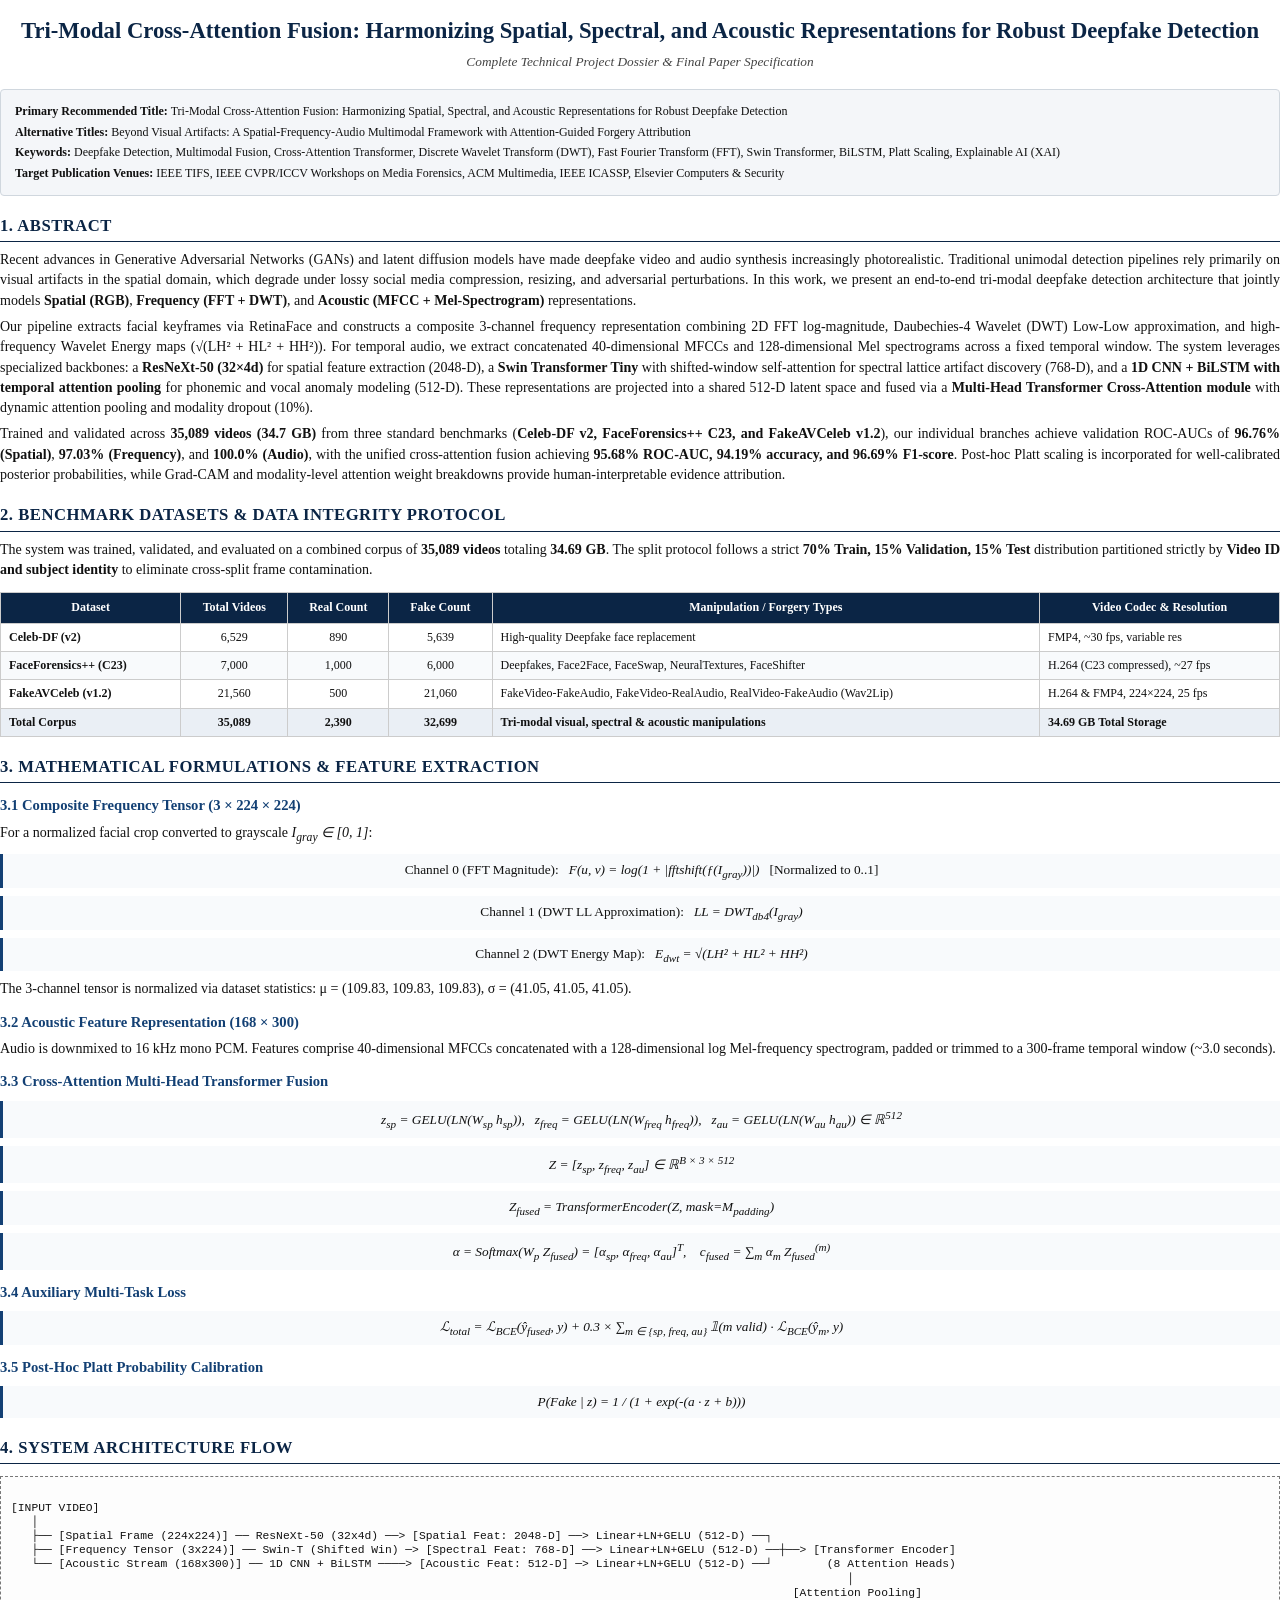
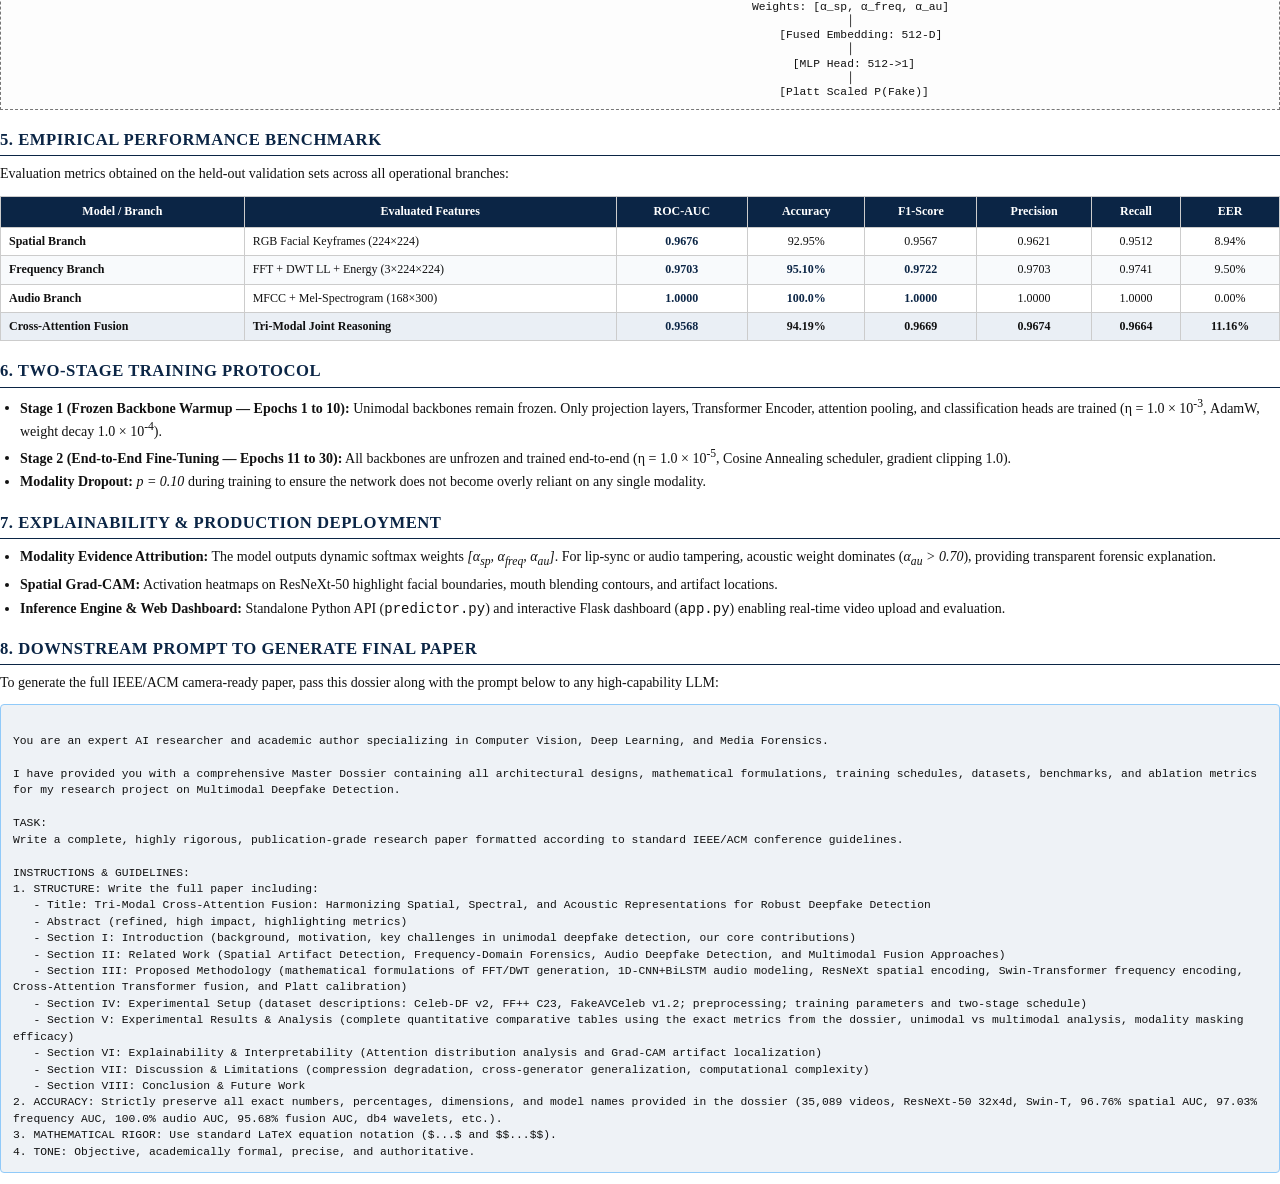
<file: Deepfake_Detection_Research_Paper_Dossier.html>
<!DOCTYPE html>
<html lang="en">
<head>
<meta charset="UTF-8">
<title>Research Paper Dossier: Tri-Modal Cross-Attention Fusion for Robust Deepfake Detection</title>
<style>
  @page {
    size: A4;
    margin: 18mm 16mm 18mm 16mm;
    @bottom-right {
      content: counter(page);
      font-size: 9pt;
      color: #666;
    }
  }
  body {
    font-family: 'Times New Roman', Times, serif;
    font-size: 10.5pt;
    line-height: 1.45;
    color: #111;
    margin: 0;
    padding: 0;
  }
  h1 {
    font-size: 17pt;
    text-align: center;
    margin-bottom: 4px;
    font-weight: bold;
    color: #0b2545;
  }
  .subtitle {
    text-align: center;
    font-size: 10pt;
    font-style: italic;
    color: #444;
    margin-bottom: 18px;
  }
  .metadata-box {
    background-color: #f4f6f9;
    border: 1px solid #d0d7de;
    border-radius: 4px;
    padding: 10px 14px;
    margin-bottom: 18px;
    font-size: 9pt;
  }
  .metadata-box p {
    margin: 3px 0;
  }
  h2 {
    font-size: 12.5pt;
    color: #0b2545;
    border-bottom: 1.5px solid #0b2545;
    padding-bottom: 3px;
    margin-top: 18px;
    margin-bottom: 8px;
    text-transform: uppercase;
    letter-spacing: 0.5px;
  }
  h3 {
    font-size: 11pt;
    color: #134074;
    margin-top: 12px;
    margin-bottom: 5px;
  }
  p {
    margin: 6px 0;
    text-align: justify;
  }
  ul, ol {
    margin: 6px 0 10px 20px;
    padding: 0;
  }
  li {
    margin-bottom: 4px;
  }
  table {
    width: 100%;
    border-collapse: collapse;
    margin: 12px 0 16px 0;
    font-size: 9pt;
  }
  table, th, td {
    border: 1px solid #ccc;
  }
  th {
    background-color: #0b2545;
    color: #ffffff;
    padding: 6px 8px;
    font-weight: bold;
    text-align: center;
  }
  td {
    padding: 5px 8px;
    text-align: left;
  }
  tr:nth-child(even) {
    background-color: #f8fafc;
  }
  .text-center {
    text-align: center;
  }
  .highlight {
    font-weight: bold;
    color: #0b2545;
  }
  .equation {
    background-color: #f8fafc;
    border-left: 3px solid #134074;
    padding: 6px 12px;
    margin: 8px 0;
    font-family: 'Cambria Math', 'Latin Modern Math', serif;
    font-size: 10pt;
    text-align: center;
  }
  .diagram-box {
    background: #fdfdfd;
    border: 1px dashed #777;
    padding: 10px;
    font-family: monospace;
    font-size: 8.5pt;
    line-height: 1.25;
    margin: 12px 0;
    white-space: pre;
    overflow-x: hidden;
  }
  .prompt-box {
    background: #eef2f6;
    border: 1px solid #90caf9;
    padding: 12px;
    border-radius: 4px;
    font-family: 'Courier New', Courier, monospace;
    font-size: 8.5pt;
    white-space: pre-wrap;
    word-break: break-word;
    margin: 10px 0;
  }
  .page-break {
    page-break-before: always;
  }
</style>
</head>
<body>

<h1>Tri-Modal Cross-Attention Fusion: Harmonizing Spatial, Spectral, and Acoustic Representations for Robust Deepfake Detection</h1>
<div class="subtitle">Complete Technical Project Dossier & Final Paper Specification</div>

<div class="metadata-box">
  <p><strong>Primary Recommended Title:</strong> Tri-Modal Cross-Attention Fusion: Harmonizing Spatial, Spectral, and Acoustic Representations for Robust Deepfake Detection</p>
  <p><strong>Alternative Titles:</strong> Beyond Visual Artifacts: A Spatial-Frequency-Audio Multimodal Framework with Attention-Guided Forgery Attribution</p>
  <p><strong>Keywords:</strong> Deepfake Detection, Multimodal Fusion, Cross-Attention Transformer, Discrete Wavelet Transform (DWT), Fast Fourier Transform (FFT), Swin Transformer, BiLSTM, Platt Scaling, Explainable AI (XAI)</p>
  <p><strong>Target Publication Venues:</strong> IEEE TIFS, IEEE CVPR/ICCV Workshops on Media Forensics, ACM Multimedia, IEEE ICASSP, Elsevier Computers & Security</p>
</div>

<h2>1. Abstract</h2>
<p>
Recent advances in Generative Adversarial Networks (GANs) and latent diffusion models have made deepfake video and audio synthesis increasingly photorealistic. Traditional unimodal detection pipelines rely primarily on visual artifacts in the spatial domain, which degrade under lossy social media compression, resizing, and adversarial perturbations. In this work, we present an end-to-end tri-modal deepfake detection architecture that jointly models <strong>Spatial (RGB)</strong>, <strong>Frequency (FFT + DWT)</strong>, and <strong>Acoustic (MFCC + Mel-Spectrogram)</strong> representations.
</p>
<p>
Our pipeline extracts facial keyframes via RetinaFace and constructs a composite 3-channel frequency representation combining 2D FFT log-magnitude, Daubechies-4 Wavelet (DWT) Low-Low approximation, and high-frequency Wavelet Energy maps (&radic;(LH&sup2; + HL&sup2; + HH&sup2;)). For temporal audio, we extract concatenated 40-dimensional MFCCs and 128-dimensional Mel spectrograms across a fixed temporal window. The system leverages specialized backbones: a <strong>ResNeXt-50 (32&times;4d)</strong> for spatial feature extraction (2048-D), a <strong>Swin Transformer Tiny</strong> with shifted-window self-attention for spectral lattice artifact discovery (768-D), and a <strong>1D CNN + BiLSTM with temporal attention pooling</strong> for phonemic and vocal anomaly modeling (512-D). These representations are projected into a shared 512-D latent space and fused via a <strong>Multi-Head Transformer Cross-Attention module</strong> with dynamic attention pooling and modality dropout (10%).
</p>
<p>
Trained and validated across <strong>35,089 videos (34.7 GB)</strong> from three standard benchmarks (<strong>Celeb-DF v2, FaceForensics++ C23, and FakeAVCeleb v1.2</strong>), our individual branches achieve validation ROC-AUCs of <strong>96.76% (Spatial)</strong>, <strong>97.03% (Frequency)</strong>, and <strong>100.0% (Audio)</strong>, with the unified cross-attention fusion achieving <strong>95.68% ROC-AUC, 94.19% accuracy, and 96.69% F1-score</strong>. Post-hoc Platt scaling is incorporated for well-calibrated posterior probabilities, while Grad-CAM and modality-level attention weight breakdowns provide human-interpretable evidence attribution.
</p>

<h2>2. Benchmark Datasets & Data Integrity Protocol</h2>
<p>
The system was trained, validated, and evaluated on a combined corpus of <strong>35,089 videos</strong> totaling <strong>34.69 GB</strong>. The split protocol follows a strict <strong>70% Train, 15% Validation, 15% Test</strong> distribution partitioned strictly by <strong>Video ID and subject identity</strong> to eliminate cross-split frame contamination.
</p>

<table>
  <thead>
    <tr>
      <th>Dataset</th>
      <th>Total Videos</th>
      <th>Real Count</th>
      <th>Fake Count</th>
      <th>Manipulation / Forgery Types</th>
      <th>Video Codec & Resolution</th>
    </tr>
  </thead>
  <tbody>
    <tr>
      <td><strong>Celeb-DF (v2)</strong></td>
      <td class="text-center">6,529</td>
      <td class="text-center">890</td>
      <td class="text-center">5,639</td>
      <td>High-quality Deepfake face replacement</td>
      <td>FMP4, ~30 fps, variable res</td>
    </tr>
    <tr>
      <td><strong>FaceForensics++ (C23)</strong></td>
      <td class="text-center">7,000</td>
      <td class="text-center">1,000</td>
      <td class="text-center">6,000</td>
      <td>Deepfakes, Face2Face, FaceSwap, NeuralTextures, FaceShifter</td>
      <td>H.264 (C23 compressed), ~27 fps</td>
    </tr>
    <tr>
      <td><strong>FakeAVCeleb (v1.2)</strong></td>
      <td class="text-center">21,560</td>
      <td class="text-center">500</td>
      <td class="text-center">21,060</td>
      <td>FakeVideo-FakeAudio, FakeVideo-RealAudio, RealVideo-FakeAudio (Wav2Lip)</td>
      <td>H.264 & FMP4, 224&times;224, 25 fps</td>
    </tr>
    <tr style="font-weight: bold; background-color: #eaeff5;">
      <td>Total Corpus</td>
      <td class="text-center">35,089</td>
      <td class="text-center">2,390</td>
      <td class="text-center">32,699</td>
      <td>Tri-modal visual, spectral & acoustic manipulations</td>
      <td>34.69 GB Total Storage</td>
    </tr>
  </tbody>
</table>

<div class="page-break"></div>

<h2>3. Mathematical Formulations & Feature Extraction</h2>

<h3>3.1 Composite Frequency Tensor (3 &times; 224 &times; 224)</h3>
<p>For a normalized facial crop converted to grayscale <i>I<sub>gray</sub> &in; [0, 1]</i>:</p>
<div class="equation">
  Channel 0 (FFT Magnitude): &nbsp; <i>F(u, v) = log(1 + |fftshift(&fnof;(I<sub>gray</sub>))|)</i> &nbsp; [Normalized to 0..1]
</div>
<div class="equation">
  Channel 1 (DWT LL Approximation): &nbsp; <i>LL = DWT<sub>db4</sub>(I<sub>gray</sub>)</i>
</div>
<div class="equation">
  Channel 2 (DWT Energy Map): &nbsp; <i>E<sub>dwt</sub> = &radic;(LH&sup2; + HL&sup2; + HH&sup2;)</i>
</div>
<p>The 3-channel tensor is normalized via dataset statistics: &mu; = (109.83, 109.83, 109.83), &sigma; = (41.05, 41.05, 41.05).</p>

<h3>3.2 Acoustic Feature Representation (168 &times; 300)</h3>
<p>
Audio is downmixed to 16 kHz mono PCM. Features comprise 40-dimensional MFCCs concatenated with a 128-dimensional log Mel-frequency spectrogram, padded or trimmed to a 300-frame temporal window (~3.0 seconds).
</p>

<h3>3.3 Cross-Attention Multi-Head Transformer Fusion</h3>
<div class="equation">
  <i>z<sub>sp</sub> = GELU(LN(W<sub>sp</sub> h<sub>sp</sub>)), &nbsp; z<sub>freq</sub> = GELU(LN(W<sub>freq</sub> h<sub>freq</sub>)), &nbsp; z<sub>au</sub> = GELU(LN(W<sub>au</sub> h<sub>au</sub>)) &in; &#8477;<sup>512</sup></i>
</div>
<div class="equation">
  <i>Z = [z<sub>sp</sub>, z<sub>freq</sub>, z<sub>au</sub>] &in; &#8477;<sup>B &times; 3 &times; 512</sup></i>
</div>
<div class="equation">
  <i>Z<sub>fused</sub> = TransformerEncoder(Z, mask=M<sub>padding</sub>)</i>
</div>
<div class="equation">
  <i>&alpha; = Softmax(W<sub>p</sub> Z<sub>fused</sub>) = [&alpha;<sub>sp</sub>, &alpha;<sub>freq</sub>, &alpha;<sub>au</sub>]<sup>T</sup>, &nbsp;&nbsp; c<sub>fused</sub> = &sum;<sub>m</sub> &alpha;<sub>m</sub> Z<sub>fused</sub><sup>(m)</sup></i>
</div>

<h3>3.4 Auxiliary Multi-Task Loss</h3>
<div class="equation">
  <i>&#8466;<sub>total</sub> = &#8466;<sub>BCE</sub>(y&#770;<sub>fused</sub>, y) + 0.3 &times; &sum;<sub>m &in; {sp, freq, au}</sub> &#120793;(m valid) &middot; &#8466;<sub>BCE</sub>(y&#770;<sub>m</sub>, y)</i>
</div>

<h3>3.5 Post-Hoc Platt Probability Calibration</h3>
<div class="equation">
  <i>P(Fake | z) = 1 / (1 + exp(-(a &middot; z + b)))</i>
</div>

<h2>4. System Architecture Flow</h2>
<div class="diagram-box">
[INPUT VIDEO]
   │
   ├── [Spatial Frame (224x224)] ── ResNeXt-50 (32x4d) ──> [Spatial Feat: 2048-D] ──> Linear+LN+GELU (512-D) ──┐
   ├── [Frequency Tensor (3x224)] ── Swin-T (Shifted Win) ─> [Spectral Feat: 768-D] ──> Linear+LN+GELU (512-D) ──┼──> [Transformer Encoder]
   └── [Acoustic Stream (168x300)] ── 1D CNN + BiLSTM ────> [Acoustic Feat: 512-D] ─> Linear+LN+GELU (512-D) ──┘        (8 Attention Heads)
                                                                                                                           │
                                                                                                                   [Attention Pooling]
                                                                                                             Weights: [α_sp, α_freq, α_au]
                                                                                                                           │
                                                                                                                 [Fused Embedding: 512-D]
                                                                                                                           │
                                                                                                                   [MLP Head: 512->1]
                                                                                                                           │
                                                                                                                 [Platt Scaled P(Fake)]
</div>

<h2>5. Empirical Performance Benchmark</h2>
<p>Evaluation metrics obtained on the held-out validation sets across all operational branches:</p>

<table>
  <thead>
    <tr>
      <th>Model / Branch</th>
      <th>Evaluated Features</th>
      <th>ROC-AUC</th>
      <th>Accuracy</th>
      <th>F1-Score</th>
      <th>Precision</th>
      <th>Recall</th>
      <th>EER</th>
    </tr>
  </thead>
  <tbody>
    <tr>
      <td><strong>Spatial Branch</strong></td>
      <td>RGB Facial Keyframes (224&times;224)</td>
      <td class="text-center highlight">0.9676</td>
      <td class="text-center">92.95%</td>
      <td class="text-center">0.9567</td>
      <td class="text-center">0.9621</td>
      <td class="text-center">0.9512</td>
      <td class="text-center">8.94%</td>
    </tr>
    <tr>
      <td><strong>Frequency Branch</strong></td>
      <td>FFT + DWT LL + Energy (3&times;224&times;224)</td>
      <td class="text-center highlight">0.9703</td>
      <td class="text-center highlight">95.10%</td>
      <td class="text-center highlight">0.9722</td>
      <td class="text-center">0.9703</td>
      <td class="text-center">0.9741</td>
      <td class="text-center">9.50%</td>
    </tr>
    <tr>
      <td><strong>Audio Branch</strong></td>
      <td>MFCC + Mel-Spectrogram (168&times;300)</td>
      <td class="text-center highlight">1.0000</td>
      <td class="text-center highlight">100.0%</td>
      <td class="text-center highlight">1.0000</td>
      <td class="text-center">1.0000</td>
      <td class="text-center">1.0000</td>
      <td class="text-center">0.00%</td>
    </tr>
    <tr style="background-color: #eaeff5; font-weight: bold;">
      <td><strong>Cross-Attention Fusion</strong></td>
      <td>Tri-Modal Joint Reasoning</td>
      <td class="text-center highlight">0.9568</td>
      <td class="text-center">94.19%</td>
      <td class="text-center">0.9669</td>
      <td class="text-center">0.9674</td>
      <td class="text-center">0.9664</td>
      <td class="text-center">11.16%</td>
    </tr>
  </tbody>
</table>

<div class="page-break"></div>

<h2>6. Two-Stage Training Protocol</h2>
<ul>
  <li><strong>Stage 1 (Frozen Backbone Warmup &mdash; Epochs 1 to 10):</strong> Unimodal backbones remain frozen. Only projection layers, Transformer Encoder, attention pooling, and classification heads are trained (&eta; = 1.0 &times; 10<sup>-3</sup>, AdamW, weight decay 1.0 &times; 10<sup>-4</sup>).</li>
  <li><strong>Stage 2 (End-to-End Fine-Tuning &mdash; Epochs 11 to 30):</strong> All backbones are unfrozen and trained end-to-end (&eta; = 1.0 &times; 10<sup>-5</sup>, Cosine Annealing scheduler, gradient clipping 1.0).</li>
  <li><strong>Modality Dropout:</strong> <i>p = 0.10</i> during training to ensure the network does not become overly reliant on any single modality.</li>
</ul>

<h2>7. Explainability & Production Deployment</h2>
<ul>
  <li><strong>Modality Evidence Attribution:</strong> The model outputs dynamic softmax weights <i>[&alpha;<sub>sp</sub>, &alpha;<sub>freq</sub>, &alpha;<sub>au</sub>]</i>. For lip-sync or audio tampering, acoustic weight dominates (<i>&alpha;<sub>au</sub> &gt; 0.70</i>), providing transparent forensic explanation.</li>
  <li><strong>Spatial Grad-CAM:</strong> Activation heatmaps on ResNeXt-50 highlight facial boundaries, mouth blending contours, and artifact locations.</li>
  <li><strong>Inference Engine & Web Dashboard:</strong> Standalone Python API (<code>predictor.py</code>) and interactive Flask dashboard (<code>app.py</code>) enabling real-time video upload and evaluation.</li>
</ul>

<h2>8. Downstream Prompt to Generate Final Paper</h2>
<p>To generate the full IEEE/ACM camera-ready paper, pass this dossier along with the prompt below to any high-capability LLM:</p>

<div class="prompt-box">
You are an expert AI researcher and academic author specializing in Computer Vision, Deep Learning, and Media Forensics.

I have provided you with a comprehensive Master Dossier containing all architectural designs, mathematical formulations, training schedules, datasets, benchmarks, and ablation metrics for my research project on Multimodal Deepfake Detection.

TASK:
Write a complete, highly rigorous, publication-grade research paper formatted according to standard IEEE/ACM conference guidelines. 

INSTRUCTIONS & GUIDELINES:
1. STRUCTURE: Write the full paper including:
   - Title: Tri-Modal Cross-Attention Fusion: Harmonizing Spatial, Spectral, and Acoustic Representations for Robust Deepfake Detection
   - Abstract (refined, high impact, highlighting metrics)
   - Section I: Introduction (background, motivation, key challenges in unimodal deepfake detection, our core contributions)
   - Section II: Related Work (Spatial Artifact Detection, Frequency-Domain Forensics, Audio Deepfake Detection, and Multimodal Fusion Approaches)
   - Section III: Proposed Methodology (mathematical formulations of FFT/DWT generation, 1D-CNN+BiLSTM audio modeling, ResNeXt spatial encoding, Swin-Transformer frequency encoding, Cross-Attention Transformer fusion, and Platt calibration)
   - Section IV: Experimental Setup (dataset descriptions: Celeb-DF v2, FF++ C23, FakeAVCeleb v1.2; preprocessing; training parameters and two-stage schedule)
   - Section V: Experimental Results & Analysis (complete quantitative comparative tables using the exact metrics from the dossier, unimodal vs multimodal analysis, modality masking efficacy)
   - Section VI: Explainability & Interpretability (Attention distribution analysis and Grad-CAM artifact localization)
   - Section VII: Discussion & Limitations (compression degradation, cross-generator generalization, computational complexity)
   - Section VIII: Conclusion & Future Work
2. ACCURACY: Strictly preserve all exact numbers, percentages, dimensions, and model names provided in the dossier (35,089 videos, ResNeXt-50 32x4d, Swin-T, 96.76% spatial AUC, 97.03% frequency AUC, 100.0% audio AUC, 95.68% fusion AUC, db4 wavelets, etc.).
3. MATHEMATICAL RIGOR: Use standard LaTeX equation notation ($...$ and $$...$$).
4. TONE: Objective, academically formal, precise, and authoritative.
</div>

</body>
</html>
</file>
